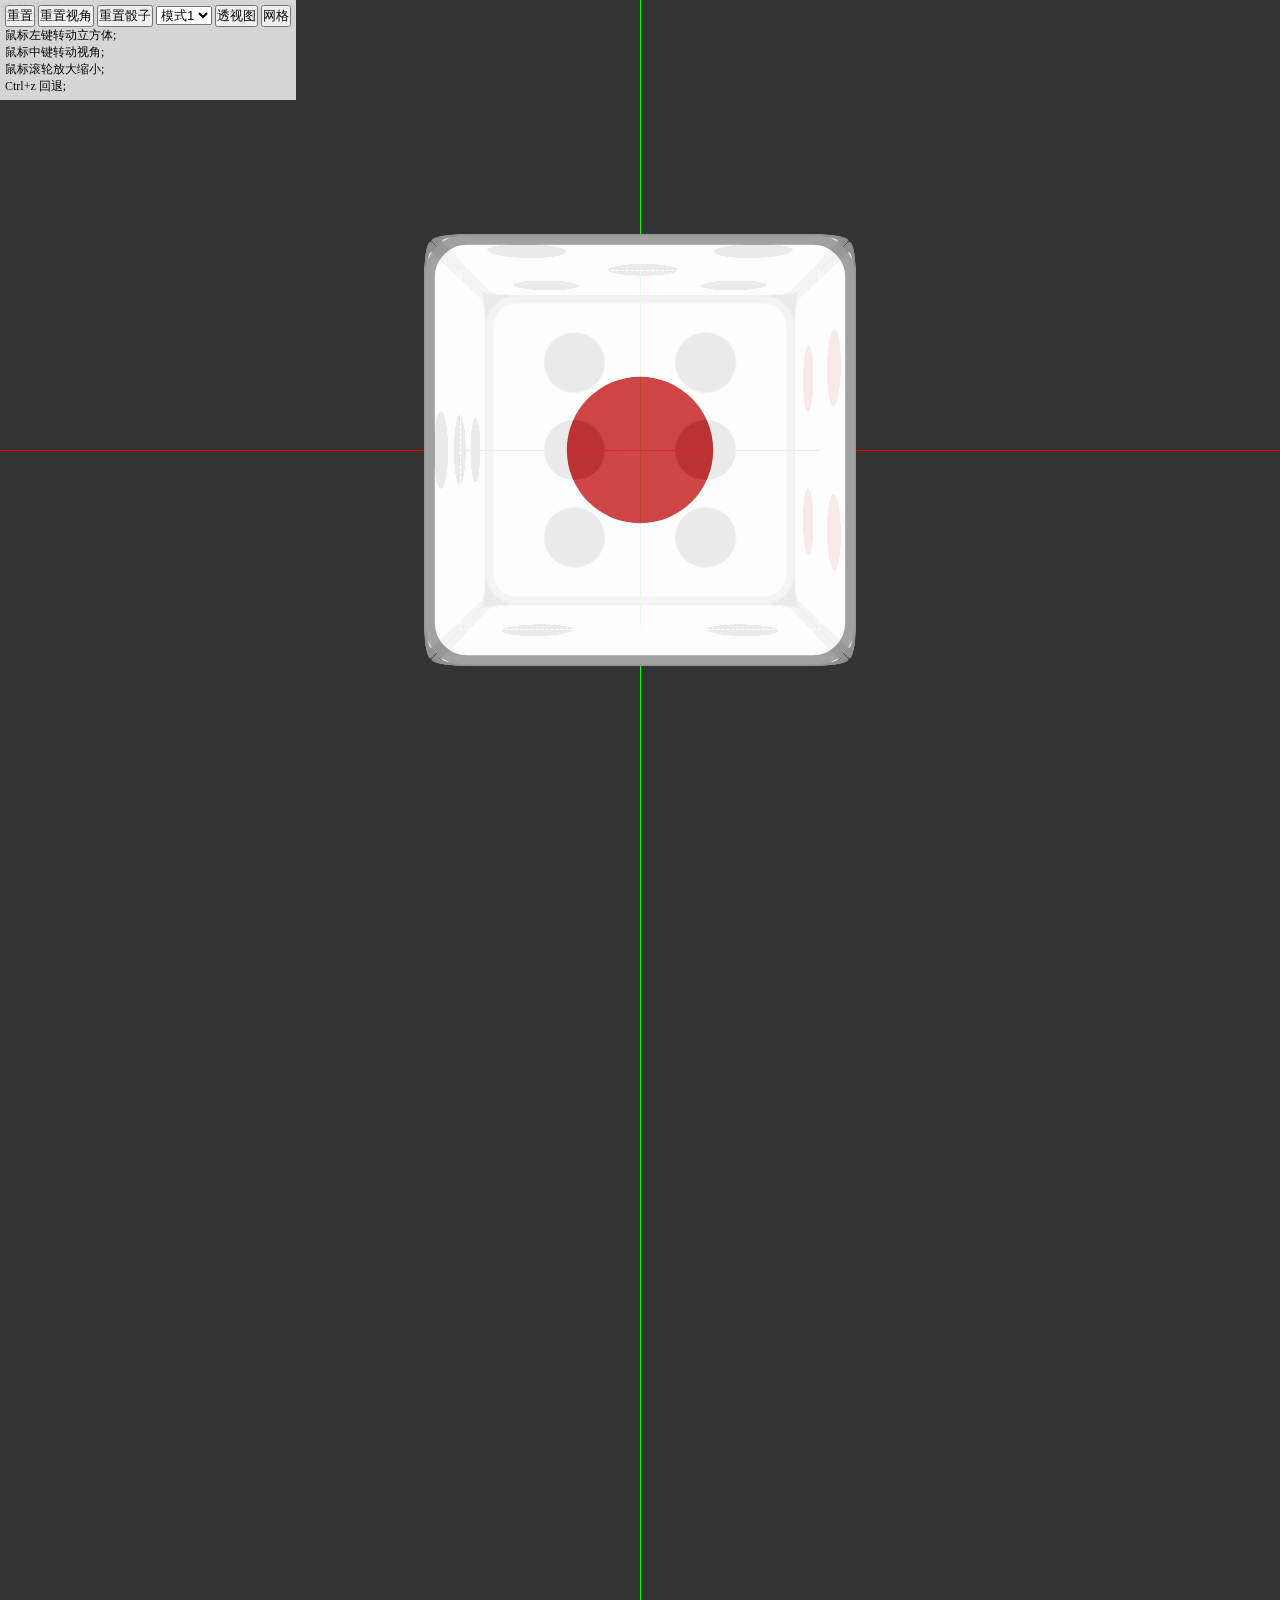
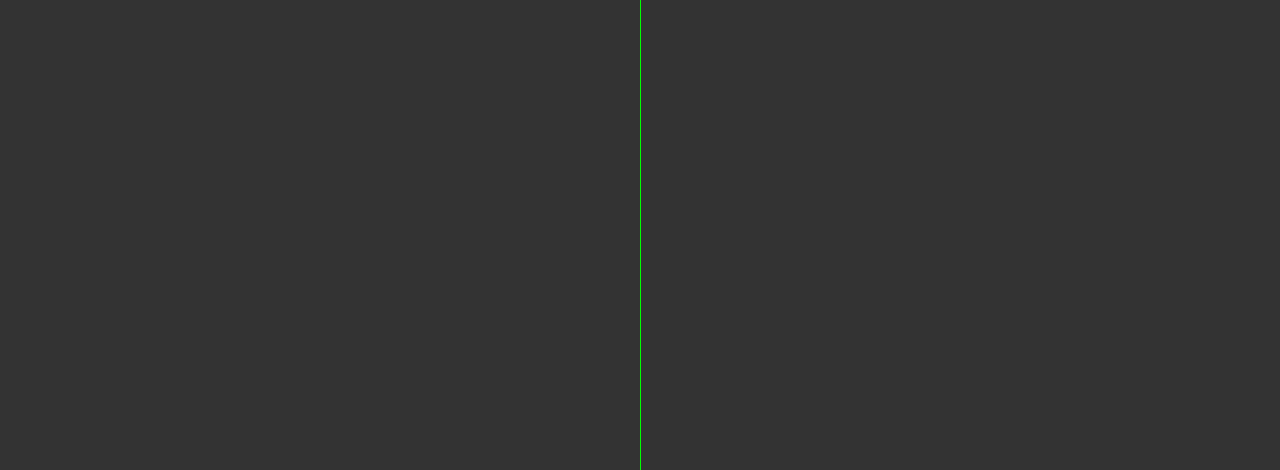
<file: demo/css3/3D骰子/index.html>
<!DOCTYPE html>
<html lang="en">
<head>
	<meta charset="UTF-8">
	<title>Document</title>
	<script id="jquery_183" type="text/javascript" class="library" src="http://sandbox.runjs.cn/js/sandbox/jquery/jquery-1.8.3.min.js"></script>
	<script type="text/javascript" src="http://sandbox.runjs.cn/uploads/rs/234/2fkzyp1x/sylvester.src.js"></script>
	<link rel="stylesheet" href="css.css" />
	<script src="js.js"></script>
</head>
<body>
	<!-->操作面板</!-->
	<div id="commbox" style="position:fixed; left:0; top:0; z-index:1000; background:rgba(255,255,255,.8); padding:5px; user-select: none; font-size:12px;">
		<div>
			<button class="comm_reset" style="display:;">重置</button>
			<button class="comm_reset_sj">重置视角</button>
			<button class="comm_reset_sz">重置骰子</button>
			<select class="comm_type" id="">
				<option value="0">模式1</option>
				<option value="1">模式2</option>
			</select>
			<!--<button class="comm_type" style="display:;">模式切换</button>-->
			<button class="comm_debug">透视图</button>
			<button class="comm_wg">网格</button>
		</div>
		<div>
			<p>鼠标左键转动立方体;</p>
			<p>鼠标中键转动视角;</p>
			<p>鼠标滚轮放大缩小;</p>
			<p>Ctrl+z 回退;</p>
		</div>
		<div class="log" style="max-height:15em; overflow:auto;"></div>
	</div>

	<!-- x,y,z调整面板 -->
	<div style="position:fixed; right:0; top:0; background:rgba(255,255,255,.7); padding:5px; font-size:12px; display:none;">
		<button class="comm_reset_sz">还原</button>
		<div>
			<span style="color:#F00">X轴</span> : 
			<input class="range range_x" type="range" max="180" min="-180" value="0"> <span class="text_x">0</span>
		</div>
		<div>
			<span style="color:#0F0">Y轴</span> : 
			<input class="range range_y" type="range" max="180" min="-180" value="0"> <span class="text_y">0</span>
		</div>
		<div>
			<span style="color:#00F">Z轴</span> : 
			<input class="range range_z" type="range" max="180" min="-180" value="0"> <span class="text_z">0</span>
		</div>
	</div>
	<div id="box" style="transform-style: preserve-3d; transform:perspective(30em);">
		<div class="sz_box" style="">
			<!-- 原始位置占位 -->
			<div class="zb_box" style="color:#FFF;">
				<!-- 模拟坐标轴 -->
				<b class="zb_x"></b><b class="zb_y"></b><b class="zb_z"></b>
				<!-- 模拟正方体 -->
				<div class="m_box">
					<b class="m_before"></b>
					<b class="m_after"></b>
					<b class="m_down"></b>
					<b class="m_up"></b>
					<b class="m_left"></b>
					<b class="m_right"></b>
				</div>
			</div>

			<div class="sz_box_y"><div class="sz_box_x">
			<div class="sz_box_xy">
				<div class="v1"><i></i></div>
				<div class="v2"><i></i><i></i></div>
				<div class="v3"><i></i><i></i><i></i></div>
				<div class="v4"><i></i><i></i><i></i><i></i></div>
				<div class="v5"><i></i><i></i><i></i><i></i><i></i></div>
				<div class="v6"><i></i><i></i><i></i><i></i><i></i><i></i></div>
				<div class="zb_box" style="color:#F00;">
					<b class="zb_x"></b><b class="zb_y"></b><b class="zb_z"></b>
				</div>
			</div>
			</div></div>
		</div>
	</div>
</body>
</html>
</file>
<file: demo/css3/3D骰子/css.css>
* {
	padding: 0;
	margin: 0;
}

body {
	background: #333;
	overflow: hidden;
}


/*flex 骰子部局*/

#box {
	font-size: 25px;
	font-size: 4vh;
	font-size: 4vmin;
	user-select: none;
	position: absolute;
	top: 50%;
	left: 50%;
	width: 10em;
	height: 10em;
	margin: -5em 0 0 -5em;
	cursor: pointer;
}

.sz_box div[class^=v] {
	display: inline-flex;
	vertical-align: top;
	height: 10em;
	width: 10em;
	border: .25em solid #999;
	flex-direction: row;
	flex-wrap: wrap;
	align-content: space-around;
	border-radius: 1em;
	padding: .5em;
	background: #FFF;
	box-sizing: border-box;
	opacity: .9;
}

div[class^=v] i {
	width: 0;
	height: 0;
	padding: 23% 23% 0 0;
	margin: 5%;
	background: #333;
	border-radius: 50%;
	display: inline-flex;
	flex: none;
}

div.v1 i,
div.v4 i {
	background: #C33;
}

div.v1 {
	flex: 0 0 auto;
	justify-content: center;
	align-items: center;
}

div.v1 i {
	padding: 40% 40% 0 0;
}

div.v2 {
	justify-content: space-between;
	align-items: flex-start;
}

div.v2 i:nth-child(2) {
	align-self: flex-end;
}

div.v3 {
	justify-content: space-between;
	align-items: flex-start;
}

div.v3 i:nth-child(2) {
	align-self: center;
}

div.v3 i:nth-child(3) {
	align-self: flex-end;
}

div.v4 i {
	margin: 13.5%;
}

div.v5 {
	justify-content: space-between;
	align-items: flex-start;
}

div.v5 i:nth-child(3) {
	margin-left: 39.5%;
	margin-right: 39.5%;
}

div.v6 {
	flex-direction: column;
	justify-content: space-around;
	align-content: space-around;
}

.gd {
	transition: all .3s;
}


/*3D拼接*/


.sz_box {
	width: 10em;
	height: 10em;
	transform-style: preserve-3d;
	/*transform:perspective(30em) rotateX(-15deg) rotateY(15deg);*/
}

.sz_box_xy,
.sz_box_x,
.sz_box_y {
	position: absolute;
	width: 10em;
	height: 10em;
	transform-style: preserve-3d;
	perspective-origin: left top;
}

.sz_box div[class^=v] {
	position: absolute;
}

div.v1 {
	transform: translateZ(5em)
}

div.v6 {
	transform: translateZ(-5em) rotateZ(90deg);
}

div.v2 {
	top: 5em;
	transform: rotateX(90deg);
}

div.v5 {
	transform: rotateX(-90deg);
	top: -5em;
}

div.v3 {
	transform: rotateY(90deg);
	left: -5em;
}

div.v4 {
	transform: rotateY(-90deg);
	left: 5em;
}


/*调整骰子 方便观察*/


/*网格背景*/

.m_box.wg>[class^=m],
.debug .sz_box div[class^=v],
.debug .bg_wg {
	background: -webkit-linear-gradient(top, transparent 96%, currentColor 100%), -webkit-linear-gradient(left, transparent 96%, currentColor 100%);
	background-size: 50% 50%;
}


/*辅助 坐标轴等*/

.m_box.wg>[class^=m],
.sz_box_xy.wg div[class^=v] {
	background-size: 10% 10%;
}

.debug .sz_box div[class^=v] {
	color: #0FF;
	border-radius: 0;
	border: 1px solid currentColor;
	flex: 0 0 auto;
	justify-content: center;
	align-items: center;
	opacity: .5;
}

.debug div[class^=v] i {
	display: none;
}

.debug div[class^=v]:before {
	font-size: 2em;
}

.debug div.v1:before {
	content: "Z"
}

.debug div.v6:before {
	content: "-Z"
}

.debug div.v2:before {
	content: "Y"
}

.debug div.v5:before {
	content: "-Y"
}

.debug div.v3:before {
	content: "-X"
}

.debug div.v4:before {
	content: "X"
}

.zb_box {
	pointer-events: none;
}

.zb_box b {
	font-style: normal;
	font-weight: normal;
}

.zb_box .zb_x,
.zb_box .zb_y,
.zb_box .zb_z {
	background: currentColor;
}

.zb_box .zb_x {
	height: 1px;
	position: fixed;
	top: 50%;
	width: 100em;
	transform: translateX(-50em);
	color: #F00;
}

.zb_box .zb_y {
	width: 1px;
	position: fixed;
	left: 50%;
	height: 100em;
	transform: translateY(-50em);
	color: #0F0;
}

.zb_box .zb_z {
	height: 1px;
	position: fixed;
	top: 50%;
	left: 50%;
	margin-left: -50em;
	width: 100em;
	transform: rotateY(90deg);
	color: #00F;
}

.zb_box .m_box {
	position: absolute;
	left: 50%;
	top: 50%;
	width: 10em;
	height: 10em;
	margin: -5em 0 0 -5em;
	transform-style: preserve-3d;
}

.m_box>[class^=m] {
	border: 1px dashed currentColor;
	box-sizing: border-box;
	width: 100%;
	height: 100%;
	position: absolute;
	display: inline-flex;
	justify-content: center;
	align-items: center;
}

.zb_box .m_before {
	transform: translateZ(5em);
}

.zb_box .m_after {
	transform: translateZ(-5em) rotateZ(90deg);
}

.zb_box .m_down {
	top: 5em;
	transform: rotateX(90deg);
}

.zb_box .m_up {
	transform: rotateX(-90deg);
	top: -5em;
}

.zb_box .m_left {
	transform: rotateY(90deg);
	left: -5em;
}

.zb_box .m_right {
	transform: rotateY(-90deg);
	left: 5em;
}


/*坐标轴*/

.m_box>[class^=m]:before {
	font-size: 2em;
	opacity: .3;
}

.zb_box .m_before:before {
	content: "Z"
}

.zb_box .m_after:before {
	content: "-Z"
}

.zb_box .m_down:before {
	content: "Y"
}

.zb_box .m_up:before {
	content: "-Y"
}

.zb_box .m_left:before {
	content: "-X"
}

.zb_box .m_right:before {
	content: "X"
}


/*控制面板*/

.range {
	width: 360px;
}

.range+span {
	display: inline-block;
	width: 30px;
	text-align: center;
}
</file>
